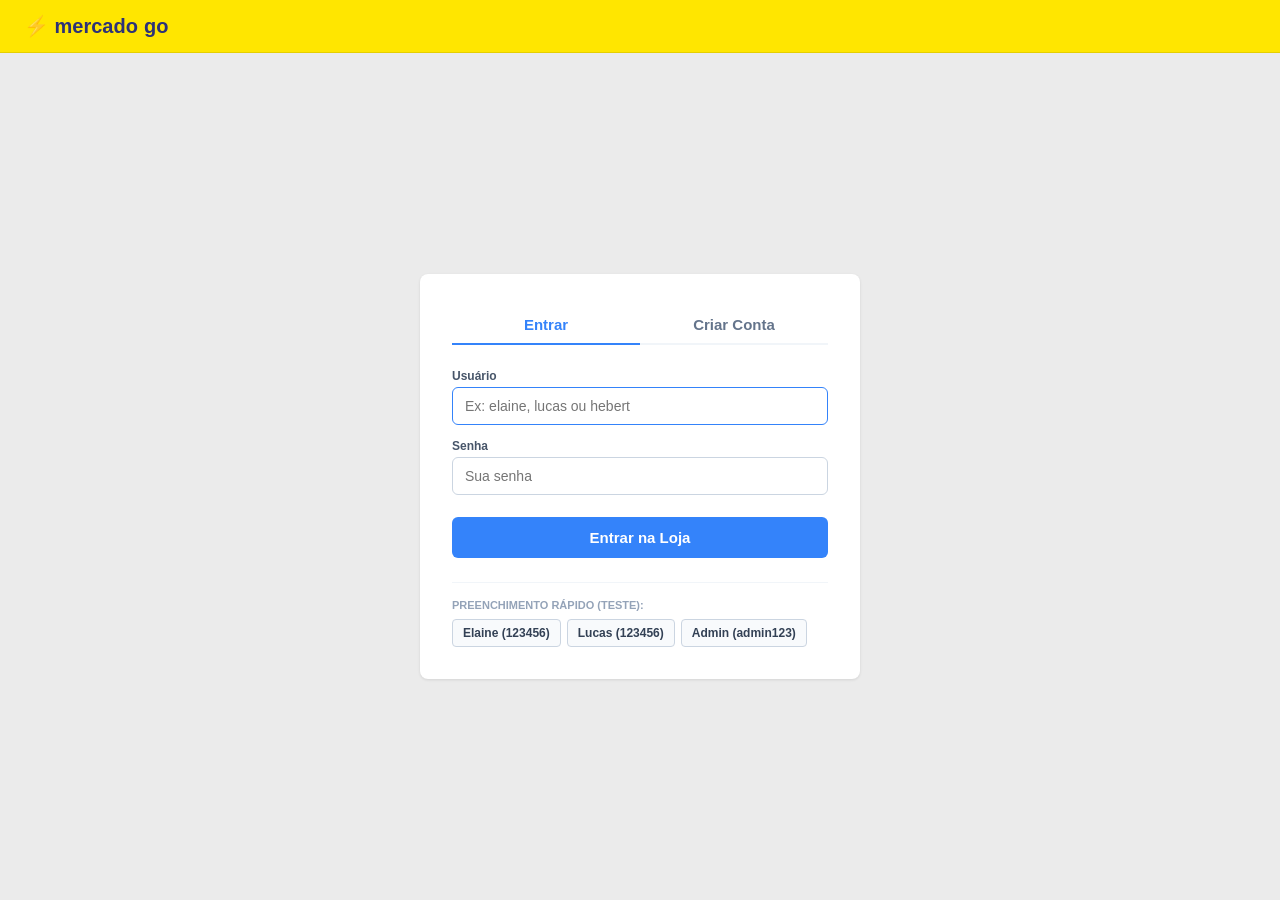
<file: public/login.html>
<!DOCTYPE html>
<html lang="pt-BR">
<head>
  <meta charset="UTF-8" />
  <meta name="viewport" content="width=device-width, initial-scale=1.0" />
  <title>Mercado Go | Autenticação</title>
  <style>
    * { margin:0; padding:0; box-sizing:border-box; font-family:-apple-system, BlinkMacSystemFont, "Segoe UI", Roboto, sans-serif; }
    body { background-color: #ebebeb; color: #333; display: flex; flex-direction: column; min-height: 100vh; }
    header { background-color: #ffe600; padding: 14px 24px; border-bottom: 1px solid rgba(0,0,0,.1); }
    .brand { font-size: 20px; font-weight: bold; color: #2d3277; text-decoration: none; display: flex; align-items: center; gap: 6px; }

    .login-container { flex: 1; display: flex; align-items: center; justify-content: center; padding: 24px 16px; }
    .auth-card { background: #fff; border-radius: 8px; width: 100%; max-width: 440px; padding: 32px; box-shadow: 0 1px 3px rgba(0,0,0,.1); }

    .tabs { display: flex; border-bottom: 2px solid #f1f5f9; margin-bottom: 24px; }
    .tab-btn { flex: 1; padding: 10px; background: none; border: none; font-size: 15px; font-weight: 600; color: #64748b; cursor: pointer; text-align: center; }
    .tab-btn.active { color: #3483fa; border-bottom: 2px solid #3483fa; margin-bottom: -2px; }

    .form-group { margin-bottom: 14px; }
    .form-group label { display: block; font-size: 12px; font-weight: 600; margin-bottom: 4px; color: #475569; }
    .form-group input { width: 100%; padding: 10px 12px; border: 1px solid #cbd5e1; border-radius: 6px; font-size: 14px; outline: none; }
    .form-group input:focus { border-color: #3483fa; }

    .form-row { display: flex; gap: 10px; }

    .btn-submit { width: 100%; background: #3483fa; color: #fff; border: none; padding: 12px; border-radius: 6px; font-size: 15px; font-weight: bold; cursor: pointer; margin-top: 8px; }
    .btn-submit:hover { background: #2968c8; }

    .quick-access { margin-top: 24px; padding-top: 16px; border-top: 1px solid #f1f5f9; }
    .quick-access h4 { font-size: 11px; color: #94a3b8; text-transform: uppercase; margin-bottom: 8px; }
    .quick-buttons { display: flex; gap: 6px; flex-wrap: wrap; }
    .btn-quick { background: #f8fafc; border: 1px solid #cbd5e1; padding: 6px 10px; border-radius: 4px; font-size: 12px; font-weight: 600; color: #334155; cursor: pointer; }
    .btn-quick:hover { background: #e2e8f0; }

    .error-box { display: none; background: #fee2e2; color: #b91c1c; padding: 10px; border-radius: 4px; font-size: 13px; margin-bottom: 16px; }
  </style>
</head>
<body>
  <header>
    <a href="/login.html" class="brand">⚡ mercado<strong>go</strong></a>
  </header>

  <div class="login-container">
    <div class="auth-card">
      <div id="errorBox" class="error-box"></div>

      <div class="tabs">
        <button class="tab-btn active" id="tabLoginBtn" onclick="switchTab('login')">Entrar</button>
        <button class="tab-btn" id="tabRegisterBtn" onclick="switchTab('register')">Criar Conta</button>
      </div>

      <!-- Formulário de Login -->
      <div id="loginView">
        <form id="formLogin">
          <div class="form-group">
            <label>Usuário</label>
            <input type="text" id="loginUsername" placeholder="Ex: elaine, lucas ou hebert" required autofocus />
          </div>
          <div class="form-group">
            <label>Senha</label>
            <input type="password" id="loginPassword" placeholder="Sua senha" required />
          </div>
          <button type="submit" class="btn-submit">Entrar na Loja</button>
        </form>

        <div class="quick-access">
          <h4>Preenchimento Rápido (Teste):</h4>
          <div class="quick-buttons">
            <button class="btn-quick" onclick="quickFill('elaine', '123456')">Elaine (123456)</button>
            <button class="btn-quick" onclick="quickFill('lucas', '123456')">Lucas (123456)</button>
            <button class="btn-quick" onclick="quickFill('admin', 'admin123')">Admin (admin123)</button>
          </div>
        </div>
      </div>

      <!-- Formulário de Registro -->
      <div id="registerView" style="display: none;">
        <form id="formRegister">
          <div class="form-row">
            <div class="form-group" style="flex:1;">
              <label>Usuário (Username)</label>
              <input type="text" id="regUsername" placeholder="Ex: hebert" required />
            </div>
            <div class="form-group" style="flex:1;">
              <label>Senha</label>
              <input type="password" id="regPassword" placeholder="Defina sua senha" required />
            </div>
          </div>
          <div class="form-group">
            <label>Nome Completo</label>
            <input type="text" id="regName" placeholder="Ex: Hebert Silva" required />
          </div>
          <div class="form-row">
            <div class="form-group" style="flex:1;">
              <label>E-mail</label>
              <input type="email" id="regEmail" placeholder="hebert@email.com" required />
            </div>
            <div class="form-group" style="flex:1;">
              <label>Telefone</label>
              <input type="text" id="regPhone" placeholder="(11) 91234-5678" />
            </div>
          </div>
          <div class="form-row">
            <div class="form-group" style="flex:2;">
              <label>Rua/Logradouro</label>
              <input type="text" id="regStreet" placeholder="Rua Central" />
            </div>
            <div class="form-group" style="flex:1;">
              <label>Número</label>
              <input type="text" id="regNumber" placeholder="123" />
            </div>
          </div>
          <div class="form-row">
            <div class="form-group" style="flex:1;">
              <label>Cidade</label>
              <input type="text" id="regCity" placeholder="São Paulo" />
            </div>
            <div class="form-group" style="flex:1;">
              <label>CEP</label>
              <input type="text" id="regZip" placeholder="01000-000" />
            </div>
          </div>
          <button type="submit" class="btn-submit" style="background:#00a650;">Concluir Cadastro & Entrar</button>
        </form>
      </div>
    </div>
  </div>

  <script>
    const params = new URLSearchParams(window.location.search);
    if (params.get("unauthorized")) {
      showError("Acesso restrito: faça login com a conta 'admin' para acessar o Backoffice.");
    }

    function showError(msg) {
      const el = document.getElementById("errorBox");
      el.style.display = "block";
      el.innerText = msg;
    }

    function switchTab(tab) {
      document.getElementById("errorBox").style.display = "none";
      if (tab === 'login') {
        document.getElementById("loginView").style.display = "block";
        document.getElementById("registerView").style.display = "none";
        document.getElementById("tabLoginBtn").classList.add("active");
        document.getElementById("tabRegisterBtn").classList.remove("active");
      } else {
        document.getElementById("loginView").style.display = "none";
        document.getElementById("registerView").style.display = "block";
        document.getElementById("tabRegisterBtn").classList.add("active");
        document.getElementById("tabLoginBtn").classList.remove("active");
      }
    }

    function quickFill(user, pass) {
      document.getElementById("loginUsername").value = user;
      document.getElementById("loginPassword").value = pass;
    }

    async function doLogin(username, password) {
      try {
        const res = await fetch("/login", {
          method: "POST",
          headers: { "Content-Type": "application/json" },
          body: JSON.stringify({ username, password })
        });

        const data = await res.json();
        if (!res.ok) {
          throw new Error(data.error || "Erro ao efetuar login");
        }

        if (data.user.role === "admin") {
          window.location.href = "/admin.html";
        } else {
          window.location.href = "/";
        }
      } catch (err) {
        showError(err.message);
      }
    }

    document.getElementById("formLogin").onsubmit = async (e) => {
      e.preventDefault();
      await doLogin(
        document.getElementById("loginUsername").value,
        document.getElementById("loginPassword").value
      );
    };

    document.getElementById("formRegister").onsubmit = async (e) => {
      e.preventDefault();
      const payload = {
        username: document.getElementById("regUsername").value,
        password: document.getElementById("regPassword").value,
        name: document.getElementById("regName").value,
        email: document.getElementById("regEmail").value,
        phone: document.getElementById("regPhone").value,
        address_street: document.getElementById("regStreet").value,
        address_number: document.getElementById("regNumber").value,
        address_city: document.getElementById("regCity").value,
        address_zip: document.getElementById("regZip").value
      };

      try {
        const res = await fetch("/register", {
          method: "POST",
          headers: { "Content-Type": "application/json" },
          body: JSON.stringify(payload)
        });

        const data = await res.json();
        if (!res.ok) {
          throw new Error(data.error || "Erro ao cadastrar");
        }

        window.location.href = "/";
      } catch (err) {
        showError(err.message);
      }
    };
  </script>
</body>
</html>
</file>
